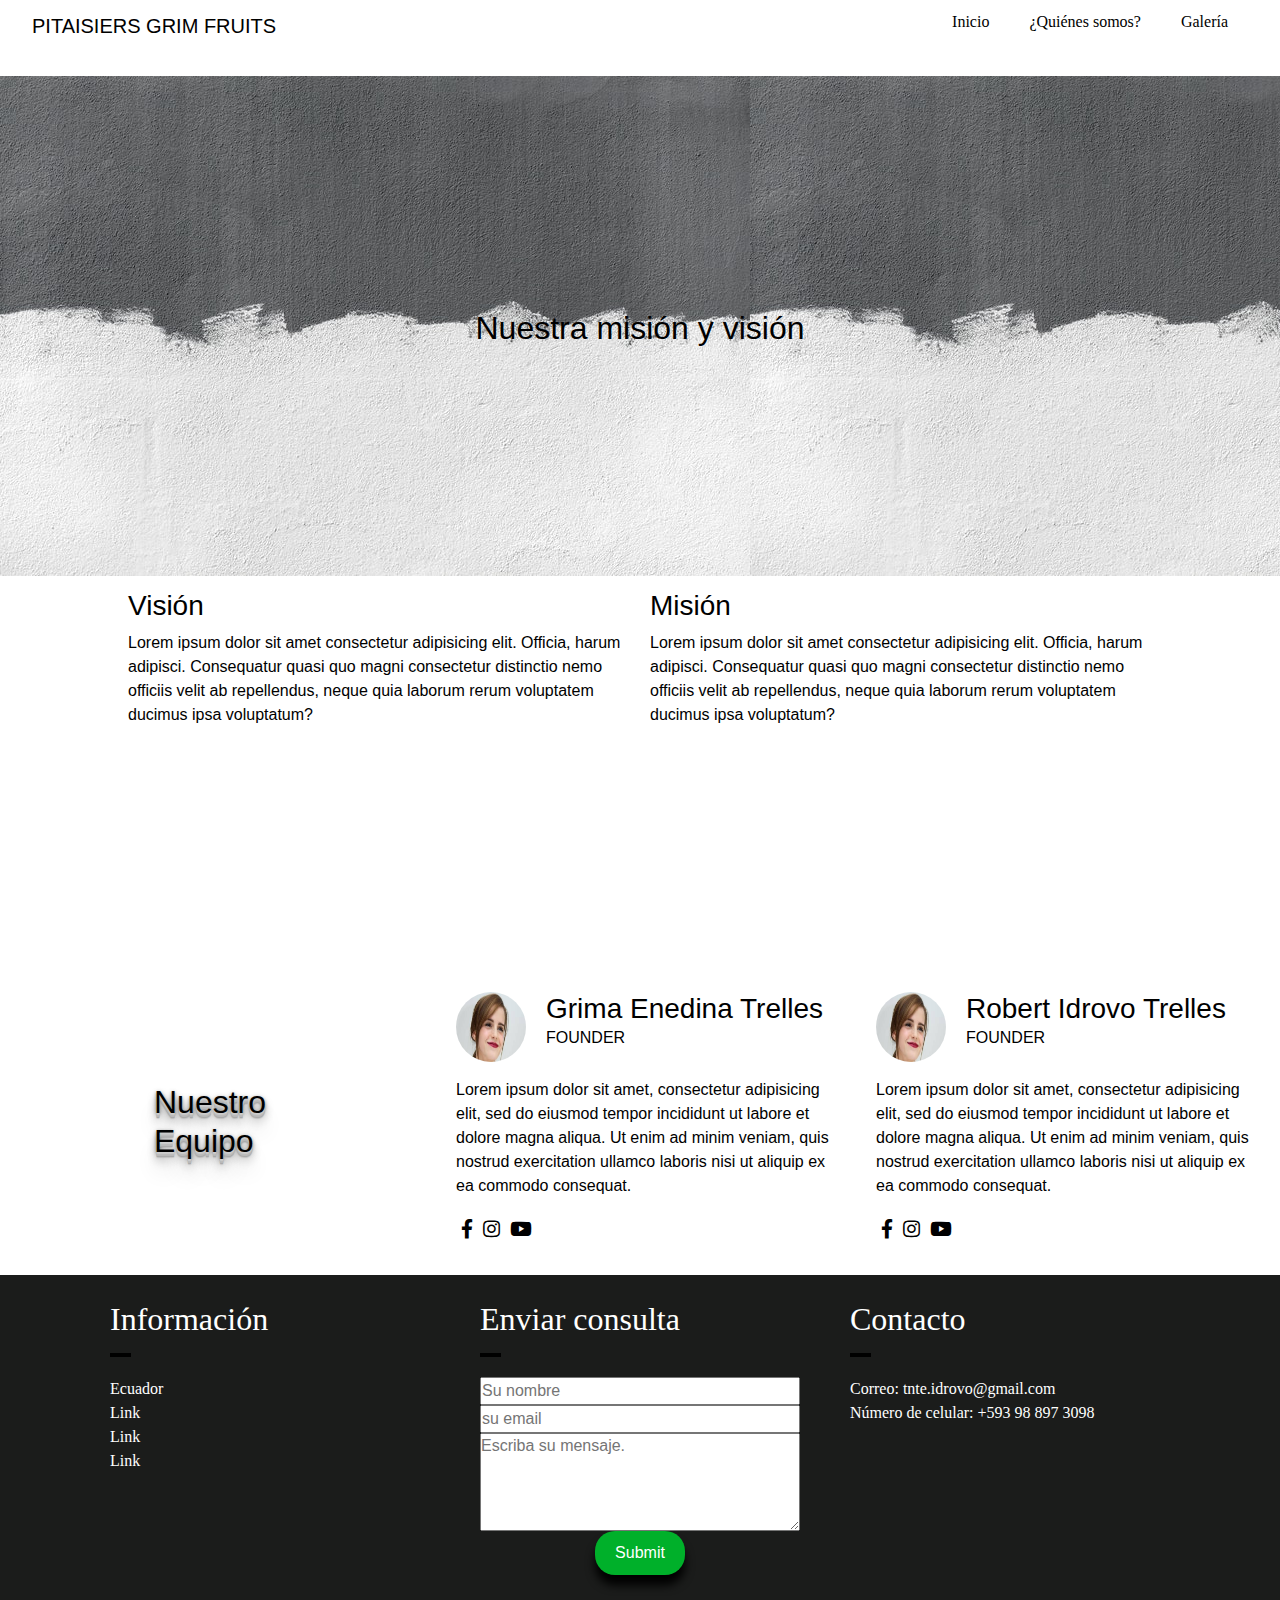
<file: src/about.html>
<!DOCTYPE html>
<html lang="es">
<head>
	<meta charset="utf-8">
	<meta http-equiv="X-UA-Compatible" content="IE=edge">
	<meta name="viewport" content="initial-scale=1.0, width=device-width">
	<title>Noostros</title>
	<!-- Styles -->
	<!-- bootstrap cdn-->
	<link href="https://stackpath.bootstrapcdn.com/bootstrap/4.3.1/css/bootstrap.min.css" rel="stylesheet">
	<link rel="stylesheet" type="text/css" href="./assets/css/base.css">
	<link rel="stylesheet" href="./assets/css/style.css">

	<style>
		a{
			text-decoration: none;
		}
		a:hover{
			text-decoration: none;
		}
		.mision_and_vision{
			background-image: url(assets/img/bck/gray.jpg);
			/* background-repeat: no-repeat; */
			background-repeat: repeat-x;
			height: 100vh;
		}
		@media(min-width:750px){
			.mision_and_vision ._body{
				display: grid;
				grid-template-columns: 1fr 1fr;/*2 columnas y tamñano 1fr*/
				grid-gap: 20px;/*Espciado entre grids*/
				width: 80%;
			}	
		}
	</style>
	<!-- Icons -->
	<link rel="stylesheet" href="https://use.fontawesome.com/releases/v5.8.1/css/all.css">

</head>
<body>
	<div class="container-all">
		<!-- header -->
		<header>
			<div class="navigation">
				<div class="flex space-btw">
					<div class="isotipo flex-center"><h1 class="tittle"><a href="index.html">PITAISIERS GRIM FRUITS</a></h1>
					</div>
					<span id="menu-bars" class="hidden center-y" onclick="toggle('#menu','active')"><i class="fas fa-bars"></i></span>
				</div>
				
				<nav id="menu" class="menu  font-p-h">
					<ul class="l-s-none">
						<li><a href="index.html">Inicio</a></li>
						<li><a href="about.html">¿Quiénes somos?</a></li>
						<li><a href="gallery.html">Galería</a></li>
					</ul>
				</nav>
			</div>
			
		</header>
		<!-- main -->
		<main>
			<section class="mision_and_vision space-evenly flex-y">
				<h2 class="tittle txt-center">Nuestra misión y visión</h2>
				<div class="_body" style="margin: 0 auto">
					<div class="vision">
						<h3>Visión</h3>
						<p>Lorem ipsum dolor sit amet consectetur adipisicing elit. Officia, harum adipisci. Consequatur quasi quo magni consectetur distinctio nemo officiis velit ab repellendus, neque quia laborum rerum voluptatem ducimus ipsa voluptatum?</p>
					</div>
					<div class="vision">
						<h3>Misión</h3>
						<p>Lorem ipsum dolor sit amet consectetur adipisicing elit. Officia, harum adipisci. Consequatur quasi quo magni consectetur distinctio nemo officiis velit ab repellendus, neque quia laborum rerum voluptatem ducimus ipsa voluptatum?</p>
					</div>
				</div>
				
				
			</section>
			<section class="_our-team">
				<h2 class="tittle flex flex-center">Nuestro<br>Equipo</h2>
				<div class="_team">
					<div class="_card">
						<div class="_head">
							<img src="assets/img/persons/_c_f.jpg" alt="">
							<div class="_person_d">
								<h3>Grima Enedina Trelles</h3>
								<span>FOUNDER</span>
							</div>
							
						</div>
						<div class="_description">
							<div class="_paragraph">
								<p>Lorem ipsum dolor sit amet, consectetur adipisicing elit, sed do eiusmod
									tempor incididunt ut labore et dolore magna aliqua. Ut enim ad minim veniam,
									quis nostrud exercitation ullamco laboris nisi ut aliquip ex ea commodo
								consequat.</p>
							</div>
							<div class="social">
								<ul class="l-s-none list">
									<li><a href="#!"><i class="fab fa-facebook-f"></i></a></li>
									<li><a href="#"><i class="fab fa-instagram"></i></a></li>
									<li><a href="#"><i class="fab fa-youtube"></i></a></li>
								</ul>
							</div>
						</div>
						
					</div>
					<div class="_card">
						<div class="_head">
							<img src="assets/img/persons/_c_f.jpg" alt="">
							<div class="_person_d">
								<h3>Robert Idrovo Trelles</h3>
								<span>FOUNDER</span>
							</div>
							
						</div>
						<div class="_description">
							<div class="_paragraph">
								<p>Lorem ipsum dolor sit amet, consectetur adipisicing elit, sed do eiusmod
									tempor incididunt ut labore et dolore magna aliqua. Ut enim ad minim veniam,
									quis nostrud exercitation ullamco laboris nisi ut aliquip ex ea commodo
								consequat.</p>
							</div>
							<div class="social">
								<ul class="l-s-none list">
									<li><a href="#!"><i class="fab fa-facebook-f"></i></a></li>
									<li><a href="#"><i class="fab fa-instagram"></i></a></li>
									<li><a href="#"><i class="fab fa-youtube"></i></a></li>
								</ul>
							</div>
						</div>
						
					</div>
				</div>
			</section>
		</main>
		<!-- footer -->
		<footer class="txt-white font-p-h">
			<div class="ft container">
				
				<div class="info ft_">
					<div class="_head">
						<h2 class="tittle">Información</h2>
					</div>
					<div class="_body">
						<ul class="l-s-none">
							<li>Ecuador</li>
							<li><a href="">Link</a></li>
							<li><a href="">Link</a></li>
							<li><a href="">Link</a></li>
						</ul>
					</div>
				</div>
				<div class="contact ft_">
					<div class="_head"><h2 class="tittle">Enviar consulta</h2></div>
					<div class="_body">
						<form class="flex-y center" method="get" accept-charset="utf-8">
							<input type="text" name="name" placeholder="Su nombre" required/>
							<input type="email" name="email" placeholder="su email" required/>
							<textarea name="query" id="query" cols="30" rows="4" placeholder="Escriba su mensaje."></textarea>
							<input class="button-1 btn-green" type="submit">
						</form>
					</div>
				</div>
				<div class="ft_">
					<div class="_head"><h2 class="tittle">Contacto</h2></div>
					<div class="_body">
						<ul class="l-s-none">
							<li>Correo: <a href="mailto:tnte.idrovo@gmail.com">tnte.idrovo@gmail.com</a></li>
							<li>Número de celular: +593 98 897 3098</li>
						</ul>
					</div>
				</div>
			</div>
			
		</footer>
		<a href="#!" onclick="window.scrollTo(0,0);" class="btn-up"><i class="fas fa-chevron-up"></i></a>
	</div>
	<script src="assets/js/index.js"></script>
</body>
</html>

<!-- <section class="location flex-center">
		<div class="map">
			<h2>Ubicación</h2>
			<span class="locate"><i class="fas fa-map-marker-alt"></i> Localización</span>
			<iframe src="https://www.google.com/maps/embed?pb=!1m18!1m12!1m3!1d31904.429576218714!2d-77.98203021338188!3d-1.7041314236086065!2m3!1f0!2f0!3f0!3m2!1i1024!2i768!4f13.1!3m3!1m2!1s0x91d3d66727868667%3A0xb568d82dcb6f76fb!2sParque+Central+Palora!5e0!3m2!1ses!2sec!4v1560131310496!5m2!1ses!2sec" width="600" height="450" frameborder="0" style="border:0" allowfullscreen></iframe>
		</div>
		
	</section> -->
</file>
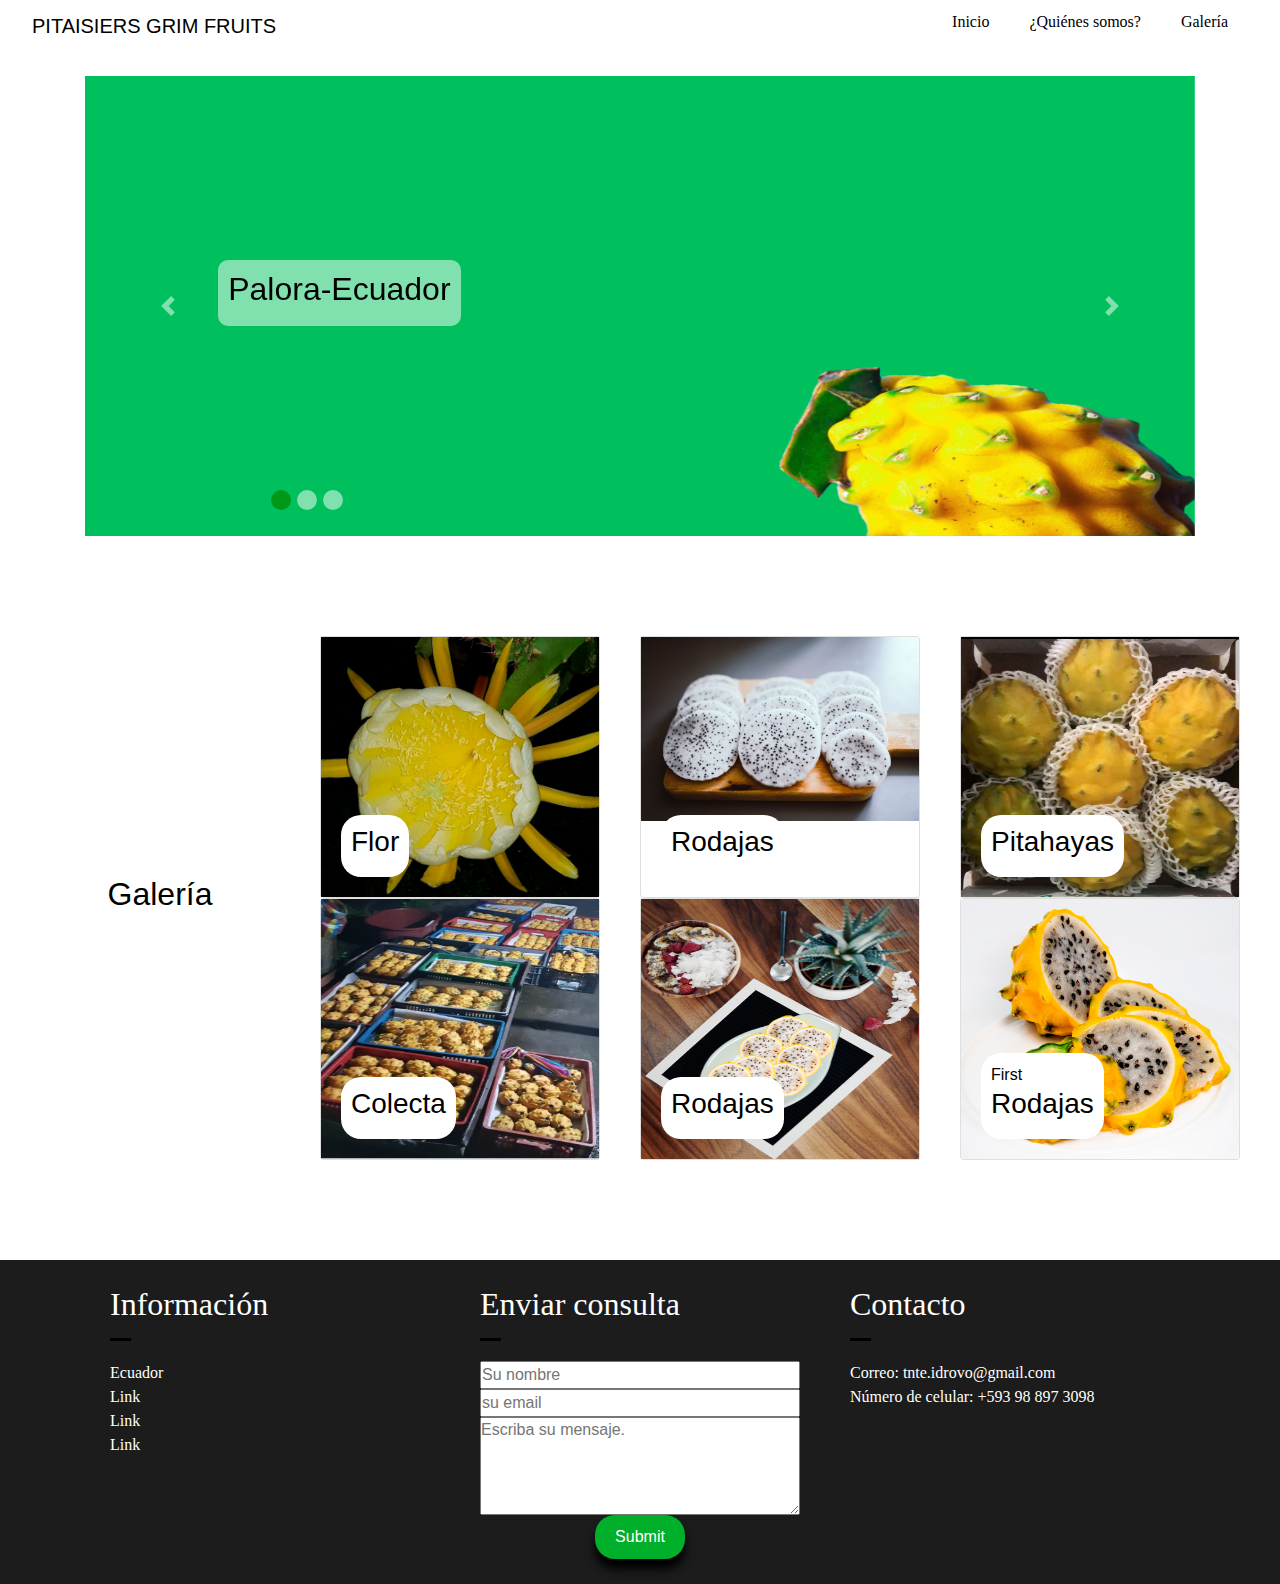
<file: src/gallery.html>
<!DOCTYPE html>
<html lang="es">
<head>
	<meta charset="utf-8">
	<meta http-equiv="X-UA-Compatible" content="IE=edge">
	<meta name="viewport" content="initial-scale=1.0, width=device-width">
	<title>Galería</title>
	<!-- Styles -->
	<!-- bootstrap cdn-->
	<link href="https://stackpath.bootstrapcdn.com/bootstrap/4.3.1/css/bootstrap.min.css" rel="stylesheet">
	<link rel="stylesheet" type="text/css" href="./assets/css/base.css">
	<link rel="stylesheet" href="./assets/css/style.css">

	<style>
		a{
			text-decoration: none;
		}
		a:hover{
			text-decoration: none;
		}
	</style>
	<!-- Icons -->
	<link rel="stylesheet" href="https://use.fontawesome.com/releases/v5.8.1/css/all.css">

	<!-- Scripts -->
	<script src="https://code.jquery.com/jquery-3.3.1.slim.min.js"></script>
	<script src="https://cdnjs.cloudflare.com/ajax/libs/popper.js/1.14.7/umd/popper.min.js"></script>
	<script src="https://stackpath.bootstrapcdn.com/bootstrap/4.3.1/js/bootstrap.min.js"></script>

</head>
<body>
	<div class="container-all">
		<!-- header -->
		<header class="">
			<div class="navigation">
				<div class="flex space-btw">
					<div class="isotipo flex-center"><h1 class="tittle"><a href="index.html">PITAISIERS GRIM FRUITS</a></h1>
					</div>
					<span id="menu-bars" class="hidden center-y" onclick="toggle('#menu','active')"><i class="fas fa-bars"></i></span>
				</div>
				
				<nav id="menu" class="menu font-p-h">
					<ul class="l-s-none">
						<li><a href="index.html">Inicio</a></li>
						<li><a href="about.html">¿Quiénes somos?</a></li>
						<li><a href="gallery.html">Galería</a></li>
					</ul>
				</nav>
			</div>
			<div class="container">
				<div class="carousel-pitahaya">
					<div id="carouselExampleCaptions" class="carousel slide" data-ride="carousel">
						<ol class="carousel-indicators" style="right: 60%">
							<li data-target="#carouselExampleCaptions" data-slide-to="0" class="active"></li>
							<li data-target="#carouselExampleCaptions" data-slide-to="1"></li>
							<li data-target="#carouselExampleCaptions" data-slide-to="2"></li>
						</ol>
						<div class="carousel-inner">
							<div class="carousel-item active">
								<img src="assets/img/carousel/c1.jpg" class="d-block w-100" alt="pitahaya con fondo verde"/>
								<div class="carousel-caption d-md-block">
									<h2>Palora-Ecuador</h2>
								</div>
							</div>
							<div class="carousel-item">
								<img src="assets/img/carousel/c2.jpg" class="d-block w-100" alt="Plantaciones de pitahaya">
								<div class="carousel-caption d-md-block">
									<h2>Plantaciones de Pitahaya</h2>
								</div>
							</div>
							<div class="carousel-item">
								<img src="assets/img/carousel/c3.jpg" class="d-block w-100" alt="pitahaya con fondo azul"/>
								<div class="carousel-caption d-md-block">
								</div>
							</div>
						</div>
						<a class="carousel-control-prev" href="#carouselExampleCaptions" role="button" data-slide="prev">
							<span class="carousel-control-prev-icon" aria-hidden="true"></span>
							<span class="sr-only">Previous</span>
						</a>
						<a class="carousel-control-next" href="#carouselExampleCaptions" role="button" data-slide="next">
							<span class="carousel-control-next-icon" aria-hidden="true"></span>
							<span class="sr-only">Next</span>
						</a>
					</div>
				</div>
			</div>
		</header>
		<!-- main -->
		<main>
			<section class="gallery-product" style="margin:100px 0;">
				<div class="_head flex-center">
					<h2 class="tittle txt-center">Galería</h2>
				</div>
				<div id="gallery" class="cards">
					<div class="product card">
						<img src="assets/img/pictures/flor.jpg" alt="flor de pitahaya">
						<div class="description abs-botton abs-left">
							
							<h3>Flor</h3>
						</div>
					</div>
					<div class="product card">
						<img src="assets/img/pictures/rodajas.jpg" alt="rodajas de pitahayas">
						<div class="description abs-botton abs-left">
							<h3>Rodajas</h3>
						</div>
					</div>
					<div class="product card">
						<img src="assets/img/pictures/conjunto-ph.jpg" alt="Pitahayas envueltas">
						<div class="description abs-botton abs-left">
							<h3>Pitahayas </h3>
						</div>
					</div>
					<div class="product card">
						<img src="assets/img/pictures/p-c-p.jpg" alt="Colecta de pitahayas">
						<div class="description abs-botton abs-left">
							<h3>Colecta</h3>
						</div>
					</div>
					<div class="product card">
						<img src="assets/img/pictures/plato.jpg" alt="">
						<div class="description abs-botton abs-left">
							<h3>Rodajas</h3>
						</div>
					</div>
					<div class="product card">
						<img src="assets/img/pictures/piezas.jpg" alt="">
						<div class="description abs-botton abs-left">
							<span>First</span>
							<h3>Rodajas</h3>
						</div>
					</div>
				</div>
			</section>
		</main>
		<footer class="txt-white  font-p-h">
			<div class="ft container">
				
				<div class="info ft_">
					<div class="_head">
						<h2 class="tittle">Información</h2>
					</div>
					<div class="_body">
						<ul class="l-s-none">
							<li>Ecuador</li>
							<li><a href="">Link</a></li>
							<li><a href="">Link</a></li>
							<li><a href="">Link</a></li>
						</ul>
					</div>
				</div>
				<div class="contact ft_">
					<div class="_head"><h2 class="tittle">Enviar consulta</h2></div>
					<div class="_body">
						<form class="flex-y center" method="get" accept-charset="utf-8">
							<input type="text" name="name" placeholder="Su nombre" required/>
							<input type="email" name="email" placeholder="su email" required/>
							<textarea name="query" id="query" cols="30" rows="4" placeholder="Escriba su mensaje."></textarea>
							<input class="button-1 btn-green" type="submit">
						</form>
					</div>
				</div>
				<div class="ft_">
					<div class="_head"><h2 class="tittle">Contacto</h2></div>
					<div class="_body">
						<ul class="l-s-none">
							<li>Correo: <a href="mailto:tnte.idrovo@gmail.com">tnte.idrovo@gmail.com</a></li>
							<li>Número de celular: +593 98 897 3098</li>
						</ul>
					</div>
				</div>
			</div>
			
		</footer>
		<a href="#!" onclick="window.scrollTo(0,0);" class="btn-up"><i class="fas fa-chevron-up"></i></a>
	</div>
	<script src="assets/js/index.js"></script>
</body>
</html>
</file>
<file: src/assets/css/base.css>
*{
    margin: 0;
    padding: 0;
}
html{
	scroll-behavior: smooth;
}
/*colors*/
:root{/*root: todo el documento html*/
	/*variable css*/
	--color-txt: 				#000;
	--color-tittle: 			#000;
	--color-active: 			#009817;
	--color-first:				#F9B506;
}
/*Se redifine el contenido de la variable al elemento y sus nodos hijos que se le aplique esta clase*/
.txt-white{
	--color-txt: 				#fff;
	--color-tittle: 			#fff;
}


.btn-yellow{
	--color-btn: 				#F9B506;
	--color-btn-h:				#BF8B06;
}


.btn-green{
	--color-btn: 				#00B02A;
	--color-btn-h:				#006B1A;
	--color-txt:				#fff;
}

/* fonts */
@import url('https://fonts.googleapis.com/css?family=Mali&display=swap');
@import url('https://fonts.googleapis.com/css?family=Indie+Flower&display=swap');
@import url('https://fonts.googleapis.com/css?family=Fresca&display=swap');	
@import url('https://fonts.googleapis.com/css?family=Patrick+Hand&display=swap');
.font-mali{
	--font-txt: 'Mali', cursive;
}
.font-flower{
	--font-txt: 'Indie Flower', cursive;
}
.font-fresca{
	--font-txt: 'Fresca', sans-serif;
}
.font-p-h{
	--font-txt: 'Patrick Hand', cursive;
}





.block{
	display: block;
}
/*Text*/
h1,h2,h3,h4,h5,h6,h1 span, h2 span, h3 span,span{
	color: var(--color-tittle);
}
p,a,span,li,h1,h2,h3,h4,h5,h6,h1,li {
	font-family: var(--font-txt);
}
.bold{
	font-weight: bold;
}
p,a,i,span,li{
	color: var(--color-txt);
}
.txt-dc-none{
	text-decoration: none;
}
.txt-center{
	text-align: center;
}
.txt-upper{
	text-transform: uppercase;
}
.underline{
	text-decoration: underline;
}


/*Elemento centrado*/
.center-x{
	margin: 0 auto;
}
.center-y{
	margin: auto 0;
}
.center{
	margin:  auto;
}
.right{
	margin-left: auto;
}
/*Elemento no mostrado*/
.hidden{
    display: none;
}

.clearfix{
    clear: both;
}

/*estilo de lista: ninguno*/
.l-s-none{
	list-style: none;
}
/*Centado de elemento dentro de otro elemento*/
.abs-center,.center-abs{
	position: absolute;
	left: 50%;
	top: 50%;
	transform: translate(-50%, -50%);
	-webkit-transform: translate(-50%, -50%) 
}
/*Elemento en la aprte superior*/
.abs-top{
	position: absolute;
	top: 20px;
}
.abs-right{
	position: absolute;
	right: 20px;
}
.abs-botton{
	position: absolute;
	bottom: 20px;
}
.abs-left{
	position: absolute;
	left: 20px;
}
/*Diseño flexible*/
.flex{
	display: flex;
}
.flex-y{
	display: flex;
	flex-flow: column;
}
.flex-center{
	display: flex;
	justify-content: center;
	align-items: center;	
}
.flex-end{
	display: flex;
	justify-content: flex-end;
}
.space-btw{
	justify-content: space-between;
}
.space-around{
	justify-content: space-around;
}
.space-evenly{
	justify-content: space-evenly;
}
.relative{
	position: relative;
}
</file>
<file: src/assets/css/style.css>
/*Buttons*/

.btn-up{
    visibility: hidden;
    cursor: pointer;
    position: fixed;
    bottom: 20px;
    right: 20px;
    background-color: #009817;
    padding: 10px 15px;
    border-radius: 15px;
    font-size: 1.4em;
    color: #fff;
}
.btn-circle {
    display: inline-block;
    padding: 15px;
    background: red;
    border-radius: 50%;
    color: white;
    color: var(--color-txt);
}

.button-1 {
    border: none;
    text-decoration: none;
    padding: 10px 20px;
    border-radius: 20px;
    background: var(--color-btn);
    color: var(--color-txt);
    box-shadow: 0 10px 10px 0 #000;
}

.button-1:hover {
    text-decoration: none;
    background: var(--color-btn-h);
    color: var(--color-txt);
}


/*social icons*/

.social .list {
    display: flex;
}

.social .list i {
    font-size: 1.2em;
    padding: 5px;
    color: var(--color-icon);
}


/*Cards*/


/* card-1 */

._our-team {
    display: grid;
    grid-template-columns: repeat(1, 1fr);
    grid-gap: 20px;
    text-align: center;
}

._our-team .tittle {
    text-shadow: 0 7px 7px 0 #000;
}

._our-team .tittle {
    /*    3d */
    text-shadow: 0 1px 0 #ccc, 0 2px 0 #c9c9c9, 0 3px 0 #bbb, 0 4px 0 #b9b9b9, 0 5px 0 #aaa, 0 6px 1px rgba(0, 0, 0, 0.1), 0 0px 5px rgba(0, 0, 0, 0.1), 0 1px 3px rgba(0, 0, 0, 0.3), 0 3px 5px rgba(0, 0, 0, 0.2), 0 5px 10px rgba(0, 0, 0, 0.25), 0 10px 10px rgba(0, 0, 0, 0.2), 0 20px 20px rgba(0, 0, 0, 0.15);
}

._card {
    padding: 1em;
}

._card ._head {
    margin-bottom: 1em;
}

._card ._head img {
    width: 100px;
    height: 100px;
    border-radius: 50%;
}

._card ._head ._person_d {
    margin-left: 20px;
}

._card ._head ._person_d h3 {
    margin: auto;
}

._card ._description .social ul {
    justify-content: center;
}


/* card-2 */

._card_2 img {
    width: 100%;
    border-radius: 20px;
}

._card_2 .tittle {
    font-size: 1.2em;
}

._card_2 {
    border-radius: 20px;
    width: 250px;
}

.recipes .recipe {
    margin: 50px 50px;
    min-width: 300px;
}

.recipes .recipe h3.tittle {
    color: #006E1A;
}

@media(min-width: 750px) {
    ._our-team {
        grid-template-columns: 1fr 2fr;
        text-align: initial;
    }
    ._our-team ._team {
        display: grid;
        grid-template-columns: 1fr 1fr;
    }
    ._card ._head {
        display: flex;
    }
    ._card ._head img {
        width: 70px;
        height: 70px;
    }
    ._card ._description .social ul {
        justify-content: initial;
    }
}


/*Headers*/

header {
    position: relative;
}

header .isotipo {
    padding: 20px 0;
}

header .isotipo .tittle {
    font-size: 20px;
}

header .navigation #menu-bars {
    cursor: pointer;
}
header .navigation {
    z-index: 100;
    width: 100%;
    border-radius: 0 0 20px 20px;
}
header .navigation #menu-bars i {
    font-size: 30px;
}

header .navigation nav ul li a {
    padding: 10px 20px;
    display: block;
    text-align: center;
}

header nav {
    max-height: 0;
    height: 0;
    transition: 1s;
    overflow: hidden;
}

header nav.active {
    display: block;
    transition: max-height 1s;
    height: 8.5em;
    max-height: 8.5em;
}

header .carousel-pitahaya img {
    height: 250px;
}

header .carousel-pitahaya .carousel-caption {
    position: absolute;
    right: initial;
    bottom: initial;
    width: 80%;
    left: 12%;
    top: 40%;
    text-align: left;
}

.carousel-pitahaya .carousel-caption {
    background-color: rgba(255, 255, 255, 0.5);
    border-radius: 10px;
    padding: 10px;
}

.carousel-pitahaya .carousel-indicators li.active {
    background-color: var(--color-active);
}

#menu-bars {
    display: inline-block;
}


._s_product ._content .picture img {
    width: 250px;
    height: 210px;
}

._s_product ._content .picture> :nth-child(2) {
    display: none;
}

._s_product ._content .picture:hover> :nth-child(1) {
    display: none;
}

._s_product ._content .picture:hover> :nth-child(2) {
    display: block;
}
main section.gallery-product #gallery{
    
}
main section.gallery-product #gallery img{
    max-height: 260px;
}
main section.gallery-product h2.tittle {
    /* margin: 20px; */
}

main section.gallery-product #gallery {
    
}
@media(min-width: 650px){
    main section.gallery-product #gallery {
        display: grid;
        grid-template-columns: repeat(2,1fr);
        grid-template-rows: repeat(3,1fr) ;
    }
    main section.gallery-product{
        display: grid;
        grid-template-columns: 2fr 6fr;
    }
}
@media(min-width: 750px){
    
    main section.gallery-product #gallery {
        display: grid;
        grid-template-columns: repeat(3,1fr);
        grid-template-rows: repeat(2,1fr);
    }
}

/* 
main section.gallery-product #gallery {
    position: relative;
    background-image: url(../img/carousel/c2.jpg);
    background-size: cover;
    background-repeat: no-repeat;
    overflow: hidden;
    overflow-x: scroll;
    display: flex;
}
main section.gallery-product #gallery::before{
    content: '';
    position: absolute;
    background: rgba(0, 0, 0, 0.5);
    width: 100%;
    height: 100%;
} */
main section.gallery-product .cards .card {
    width: 280px;
    min-width: 250px;
    position: relative;
    /* margin: 2em; */
}

main section.gallery-product .cards .card img {
    width: 100%;
}

main section.gallery-product .cards .card .description {
    background: #fff;
    padding: 10px;
    border-radius: 20px;
}

main section.review {
    /*height: 100vh;*/
    background-image: url(../img/bck/table.jpg);
    background-repeat: no-repeat;
    background-size: cover;
}

main section.review .container-review {
    padding: 60px;
    background-color: white;
    width: 90%;
}

main section.review .container-review img {
    width: 100%;
    height: 220px;
    border-radius: 15%;
}

main section.location .map {
    padding: 60px;
    background-color: white;
    width: 90%;
}

main section.location .map iframe {
    width: 100%;
}
footer{
    background-color: #1B1C1B;
}
footer .ft .ft_,
footer .ft .ft_ ._head {
    position: relative;
    /*text-align: center;*/
}

footer .ft .ft_ {
    padding: 25px;
}

footer .ft .ft_ ._head {
    padding-bottom: 10px;
}

footer .ft .ft_ ._body {
    padding-top: 20px;
}

footer .ft .ft_ form input[type='submit'] {
    display: block;
    margin: auto;
}

footer .ft .ft_.social ul {
    justify-content: center;
}

footer .ft ._head:before {
    content: '';
    width: 1.3em;
    height: 0.2em;
    position: absolute;
    left: 0;
    bottom: 0;
    background: black;
}

@media (min-width: 780px) {
    /*Headers*/

    header .isotipo {
        padding:0;
    }
    header .navigation {
        margin: 0 2rem 1rem 2rem;
        display: flex;
        justify-content: space-between;
        width: 95%;
    }
    main section.review .container-review .picture_review {
        margin: 20px;
    }
    header .carousel-pitahaya .carousel-caption {
        width: auto;
    }
    header .carousel-pitahaya .carousel-indicators li {
        height: 20px;
        width: 20px;
        border-radius: 50%;
    }
    #menu-bars {
        display: none;
    }
    header nav {
        display: inline-block;
        max-height: initial;
        height: initial;
    }
    header .navigation nav ul {
        display: flex;
    }
    header .navigation nav ul a {
        padding: 20px;
        /*display: block;*/
    }
    header .carousel-pitahaya img {
        height: 460px;
    }

    .recipes .recipe {
        display: inline-block;
    }


    main section.review {
        height: 100vh;
    }


    main section.review .container-review img{
        width: 200px;
    }
    main section.review .container-review {
        width: 80%;
        display: flex;
    }
    footer .ft {
        display: grid;
        grid-template-columns: repeat(3, 1fr);
    }
}
</file>
